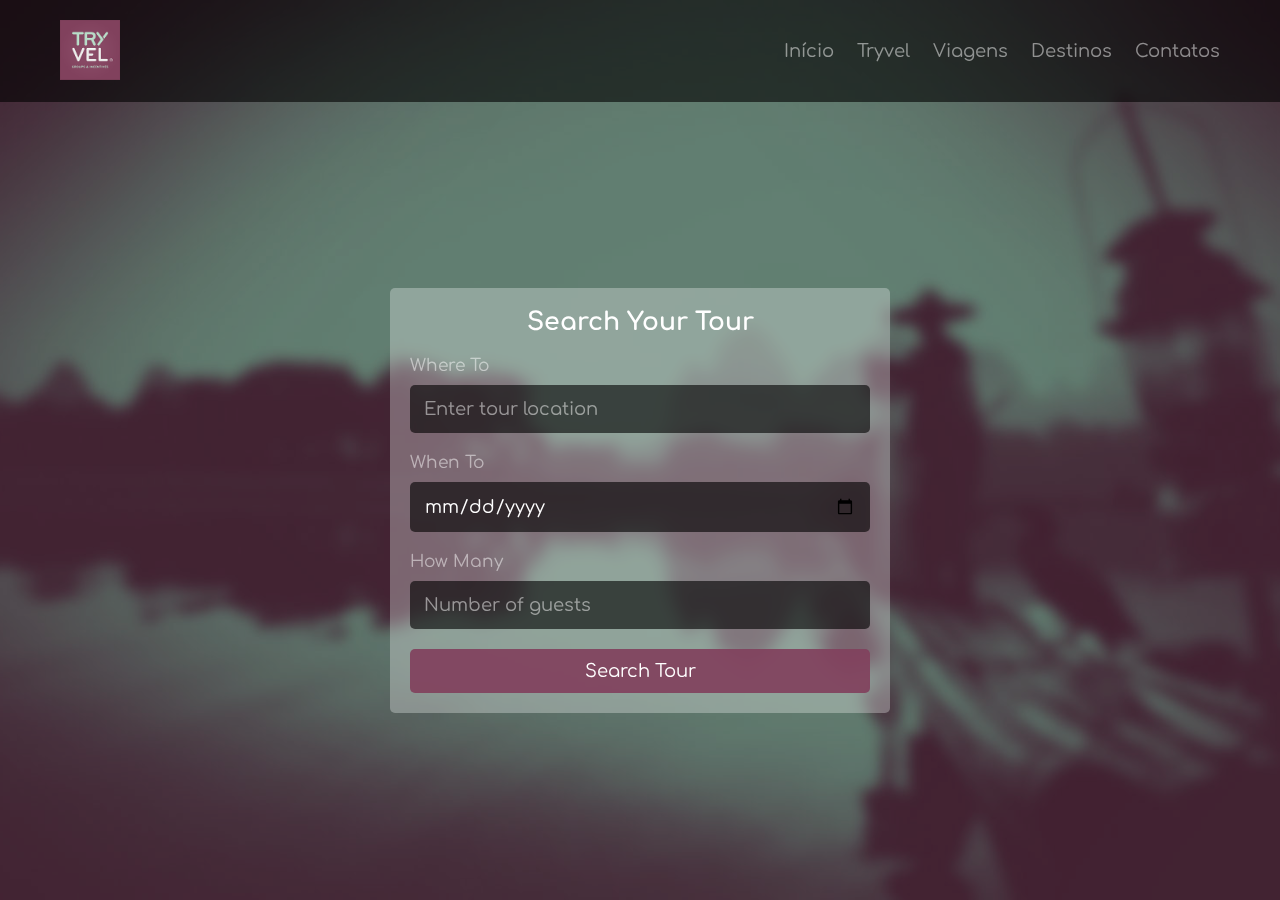
<file: index.html>
<!DOCTYPE html>
<html lang="en">
<head>
    <meta charset="UTF-8">
    <meta name="viewport" content="width=device-width, initial-scale=1.0">
    <title>Home</title>
    <link rel="stylesheet" href="style.css">
    <link rel="stylesheet" href="media.css">
    <link rel="stylesheet" href=" https://cdnjs.cloudflare.com/ajax/libs/font-awesome/6.6.0/css/all.min.css">
   
</head>
<body>
    
<header class="header">
    <section class="flex">

        <a href="#" class="logo"><img src="img/tryvel_logor.png" alt=""></a>

        <nav class="navbar">
            <a href="#">início</a>
            <a href="about.html">Tryvel</a>
            <a href="tours.html">Viagens</a>
            <a href="destinations.html">Destinos</a>
            <a href="contact.html">Contatos</a>
        </nav>

        <div id="menu-btn" class="fas fa-bars"></div>
    </section>
</header>

<div class="container home">

    <section class="flex">
        <form action="" method="post">
            <h3>search your tour</h3>
            <p>where to</p>
            <input type="text" name="location" required maxlength="50"
            placeholder="Enter tour location" class="box">
            <p>when to</p>
            <input type="date" name="date" class="box" required>
            <p>how many</p>
            <input type="text" name="guests" min="1" max="10" maxlength="2" 
            placeholder="Number of guests" required class="box">
            <input type="submit" value="search tour" name="search" class="btn">
        </form>
    </section>


</div>






    <script src="script.js"></script>
</body>
</html>
</file>
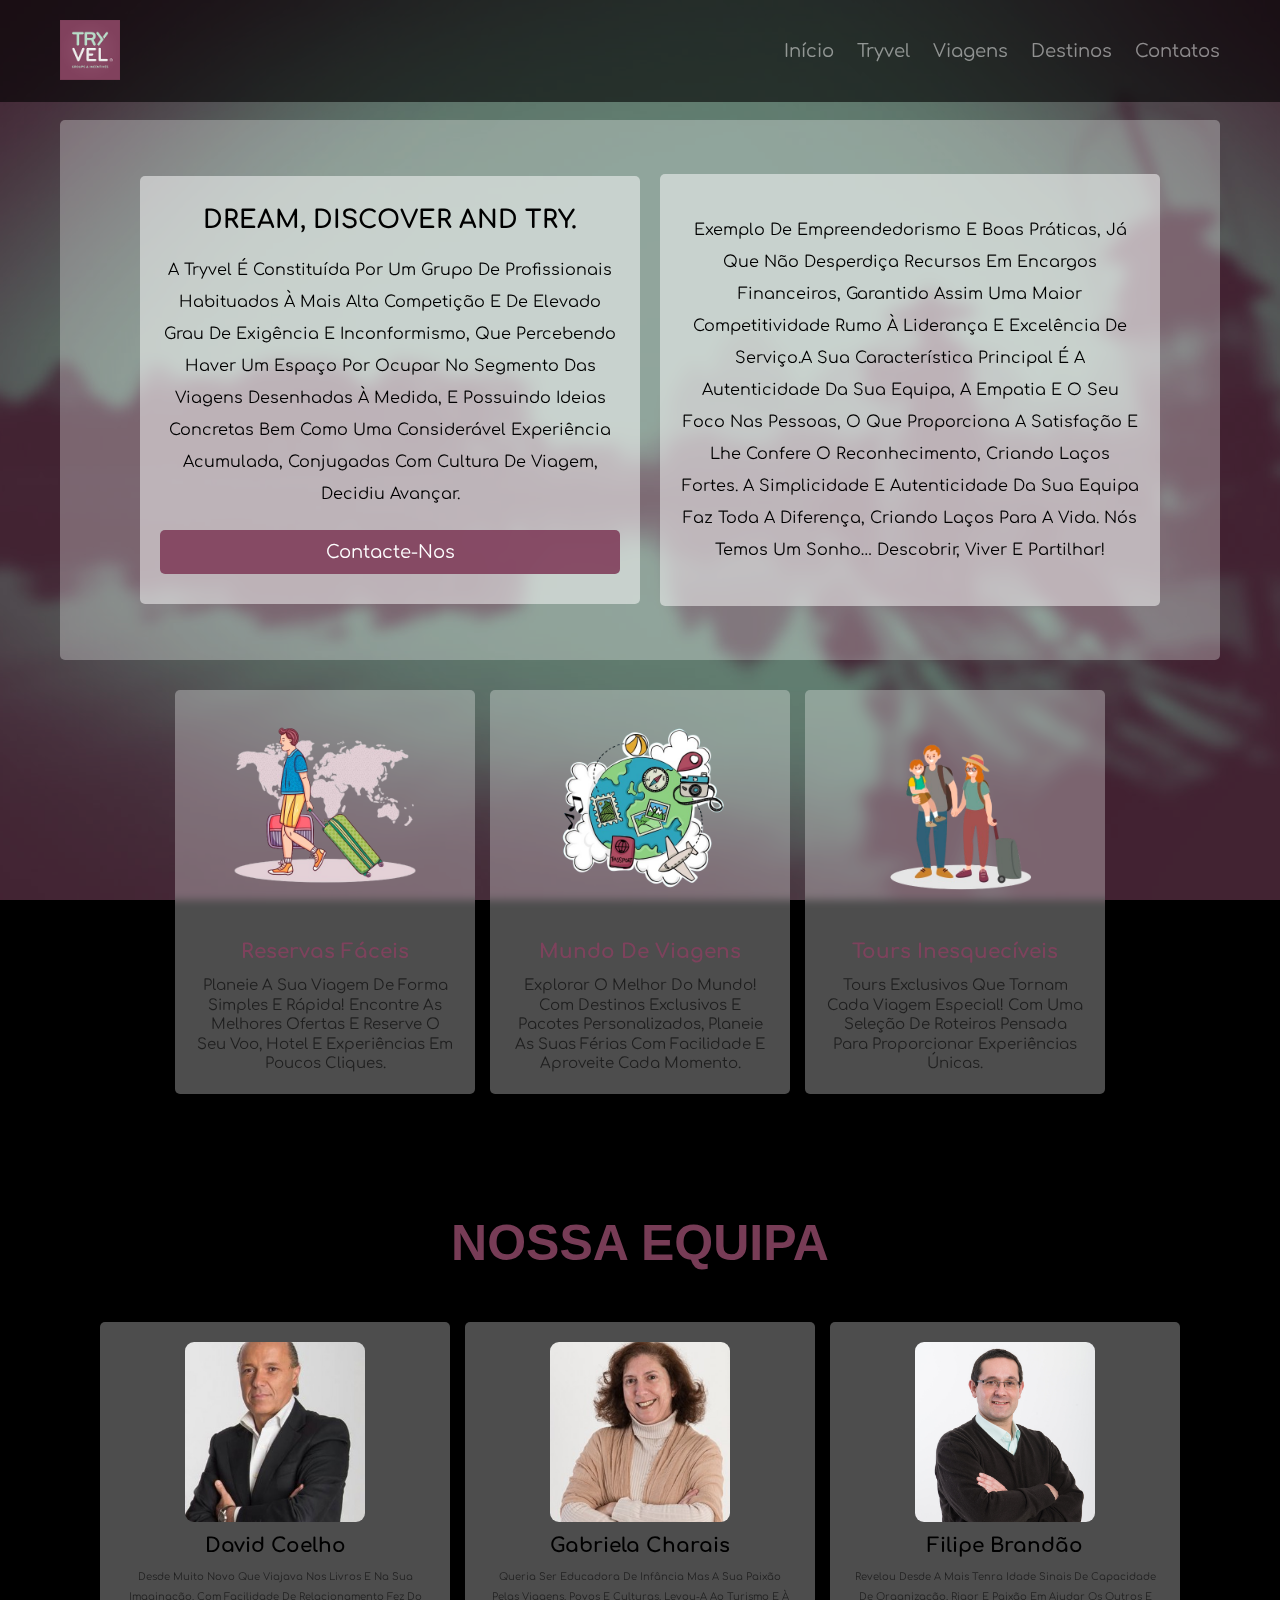
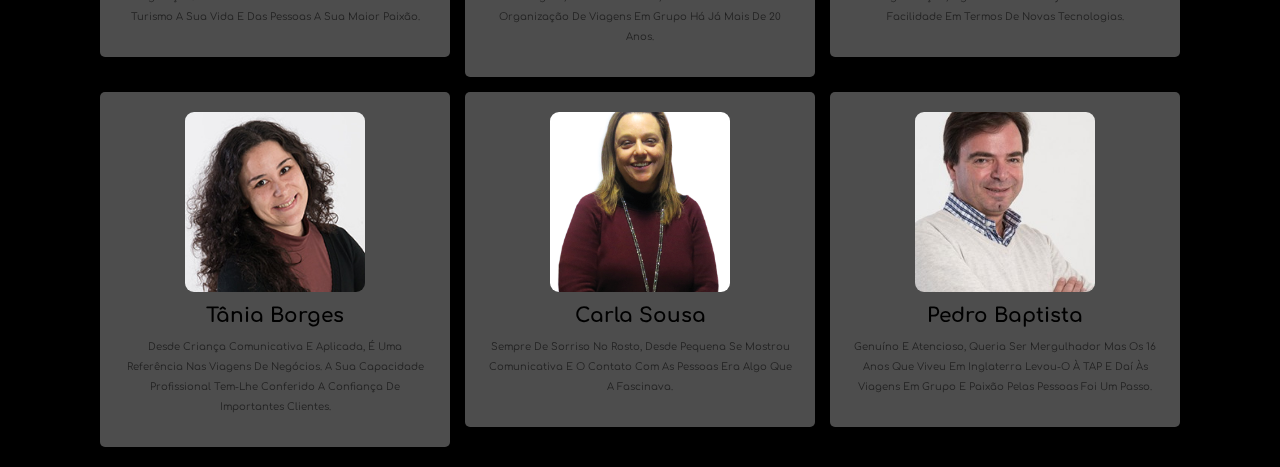
<file: about.html>
<!DOCTYPE html>
<html lang="en">
<head>
    <meta charset="UTF-8">
    <meta name="viewport" content="width=device-width, initial-scale=1.0">
    <title>About</title>
    <link rel="stylesheet" href="style.css">
    <link rel="stylesheet" href="media.css">
    <link rel="stylesheet" href=" https://cdnjs.cloudflare.com/ajax/libs/font-awesome/6.6.0/css/all.min.css">
   
</head>
<body>
    
<header class="header">
    <section class="flex">

        <a href="index.html" class="logo"><img src="img/tryvel_logor.png" alt=""></a>

        <nav class="navbar">
            <a href="index.html">início</a>
            <a href="about.html">Tryvel</a>
            <a href="tours.html">Viagens</a>
            <a href="destinations.html">Destinos</a>
            <a href="contact.html">Contatos</a>
        </nav>

        <div id="menu-btn" class="fas fa-bars"></div>
    </section>
</header>

<div class="container about">

<section>

    <div class="details">
        <div class="box">
            <h3>DREAM, DISCOVER AND TRY.</h3>
            <p>A Tryvel é constituída por um grupo de profissionais habituados à mais alta competição e 
                de elevado grau de exigência e inconformismo, que percebendo haver um espaço por ocupar 
                no segmento das viagens desenhadas à medida, e possuindo ideias concretas bem como uma 
                considerável experiência acumulada, conjugadas com cultura de viagem, decidiu avançar. </p>
                <a href="contact.html" class="btn">Contacte-nos</a>
        </div>
        <div class="box">
            <p>Exemplo de empreendedorismo e boas práticas, já que não desperdiça recursos em encargos financeiros, 
            garantido assim uma maior competitividade rumo à Liderança e excelência de serviço.A sua característica principal é a 
            autenticidade da sua equipa, a empatia e o seu foco nas pessoas, o que proporciona a satisfação e lhe confere o 
            reconhecimento, criando laços fortes. A simplicidade e autenticidade da sua equipa faz toda 
            a diferença, criando laços para a vida. Nós Temos um sonho… Descobrir, Viver e Partilhar!</p>
                
        </div>
    </div>

    <div class="grid">
        <div class="box">
            <img src="img/img1.png" alt="">
            <h3>Reservas Fáceis</h3>
            <p>Planeie a sua viagem de forma simples e rápida! 
            Encontre as melhores ofertas e reserve o seu voo, hotel e experiências em poucos cliques.</p>
        </div>

        <div class="box">
            <img src="img/img2.png" alt="">
            <h3>Mundo de Viagens</h3>
            <p>explorar o melhor do mundo! Com destinos exclusivos e pacotes personalizados, 
            planeie as suas férias com facilidade e aproveite cada momento. </p>
        </div>

        <div class="box">
            <img src="img/img3.png" alt="">
            <h3>Tours Inesquecíveis</h3>
            <p>Tours exclusivos que tornam cada viagem especial! 
            Com uma seleção de roteiros pensada para proporcionar experiências únicas.</p>
        </div>
    </div>

</section>
</div>

<div class="container reviews">

    <h1 class="heading">Nossa Equipa</h1>

    <section class="grid">

        <div class="box">
            <img src="img/pessoas/david_new.jpg" alt="">
            <h3>David Coelho</h3>
            <p>Desde muito novo que viajava nos livros e na sua imaginação. 
            Com facilidade de relacionamento fez do Turismo a sua vida e das Pessoas a sua maior paixão.</p>
        </div>
        
        <div class="box">
            <img src="img/pessoas/gabriela_new.jpg" alt="">
            <h3>Gabriela Charais</h3>
            <p>Queria ser Educadora de Infância mas a sua paixão pelas viagens, povos e culturas, 
            levou-a ao Turismo e à organização de viagens em grupo há já mais de 20 anos.</p>
        </div>

        <div class="box">
            <img src="img/pessoas/filipe_new.jpg" alt="">
            <h3>Filipe Brandão</h3>
            <p>Revelou desde a mais tenra idade sinais de capacidade de organização, 
            rigor e paixão em ajudar os outros e facilidade em termos de novas tecnologias.</p>
        </div>

        <div class="box">
            <img src="img/pessoas/taniaborges_new.jpg" alt="">
            <h3>Tânia Borges</h3>
            <p>Desde criança comunicativa e aplicada, é uma referência nas Viagens de Negócios. 
            A sua capacidade  profissional tem-lhe conferido a confiança de importantes clientes.</p>
        </div>

        <div class="box">
            <img src="img/pessoas/carla-sousa.png" alt="">
            <h3>Carla Sousa</h3>
            <p>Sempre de sorriso no rosto, desde pequena se mostrou comunicativa e o contato 
            com as pessoas era algo que a fascinava.</p>
        </div>

        <div class="box">
            <img src="img/pessoas/pedrobaptista_new.jpg" alt="">
            <h3>Pedro Baptista</h3>
            <p>Genuíno e atencioso, queria ser mergulhador mas os 16 anos que viveu em Inglaterra levou-o à TAP e daí 
                às Viagens em Grupo e paixão pelas pessoas foi um passo.</p>
        </div>

    </section>

</div>









<script src="script.js"></script>
</body>
</html>
</file>
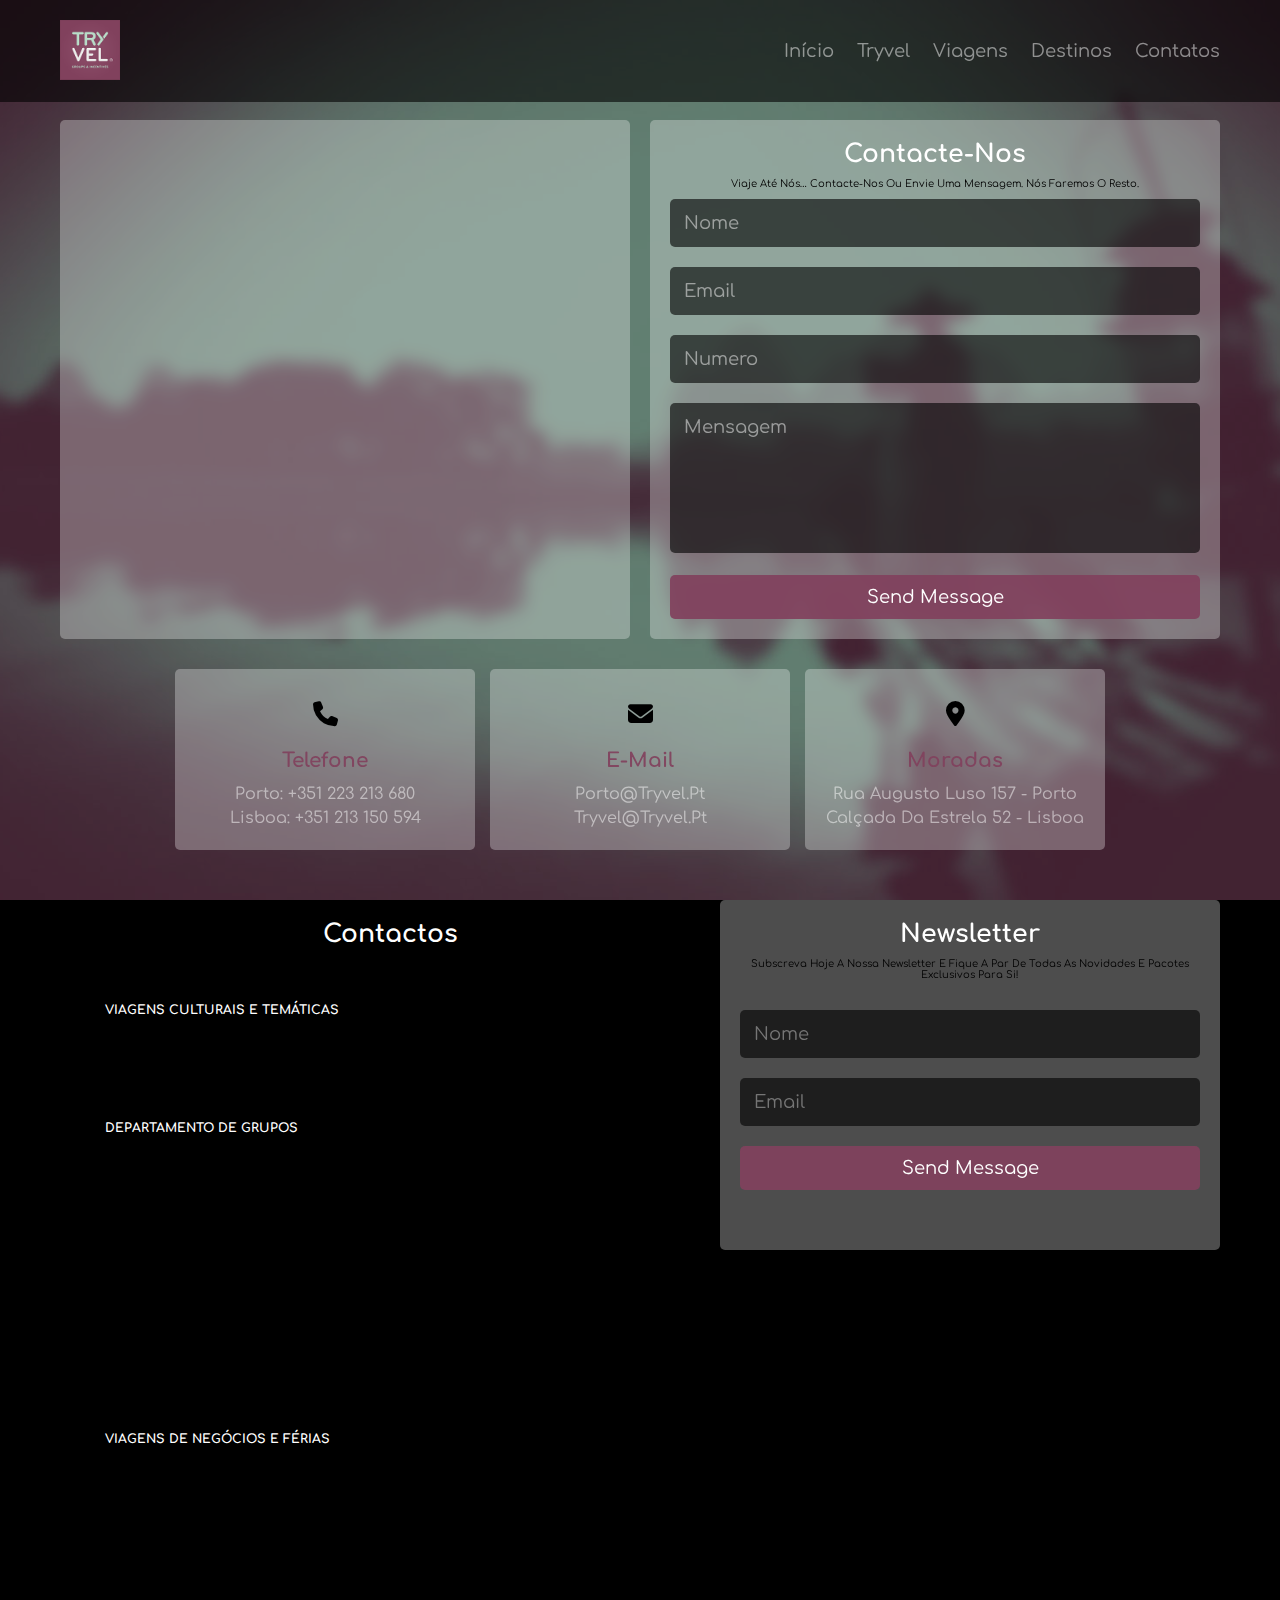
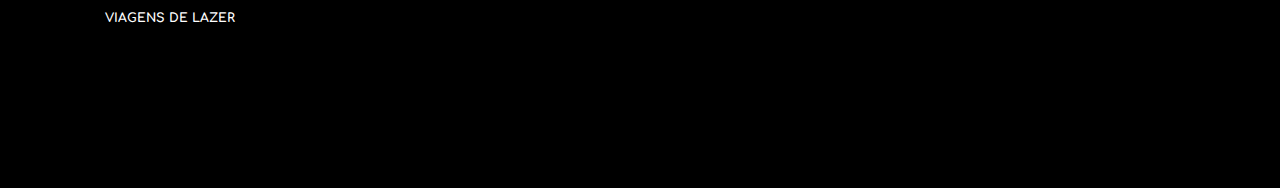
<file: contact.html>
<!DOCTYPE html>
<html lang="en">
<head>
    <meta charset="UTF-8">
    <meta name="viewport" content="width=device-width, initial-scale=1.0">
    <title>Contact</title>
    <link rel="stylesheet" href="style.css">
    <link rel="stylesheet" href="media.css">
    <link rel="stylesheet" href=" https://cdnjs.cloudflare.com/ajax/libs/font-awesome/6.6.0/css/all.min.css">
   
</head>
<body>
    
<header class="header">
    <section class="flex">

        <a href="index.html" class="logo"><img src="img/tryvel_logor.png" alt=""></a>

        <nav class="navbar">
            <a href="index.html">início</a>
            <a href="about.html">Tryvel</a>
            <a href="tours.html">Viagens</a>
            <a href="destinations.html">Destinos</a>
            <a href="contact.html">Contatos</a>
        </nav>

        <div id="menu-btn" class="fas fa-bars"></div>
    </section>
</header>

<div class="container contact">

    <section>
        <div class="row">
            <iframe class="map" src="https://www.google.com/maps/embed?pb=!1m18!1m12!1m3!1d187.74607923874106!2d-8.
            622844265651722!3d41.15772017356508!2m3!1f0!2f0!3f0!3m2!1i1024!2i768!4f13.1!3m3!1m2!1s0xd2465074359a3b
            3%3A0xd23f7d189481d90b!2sR.%20de%20Augusto%20Luso%20167%2C%204050-073%20Porto!5e0!3m2!1sen!2spt!4v1730315
            502620!5m2!1sen!2spt" allowfullscreen="" loading="lazy" 
            referrerpolicy="no-referrer-when-downgrade"></iframe>

            <form action="" method="post">
                <h3>Contacte-nos</h3>
                <p>Viaje até nós… contacte-nos ou envie uma mensagem. Nós faremos o resto.</p>
                <input type="text" name="name" required maxlength="50"
                placeholder="Nome" class="box">
                <input type="email" name="email" required maxlength="50"
                placeholder="Email" class="box">
                <input type="number" name="number" required maxlength="10" min="0"
                max="10000" placeholder="Numero" class="box">

                <textarea name="message" class="box" required maxlength="1000"
                cols="30" rows="10" placeholder="Mensagem"></textarea>
                <input type="submit" value="send message" name="send" class="btn">
            </form>

        </div>

        <div class="grid">

            <div class="box">
                <i class="fas fa-phone"></i>
                <h3>Telefone</h3>
                <a href="tel: +351 223 213 680">Porto: +351 223 213 680</a>
                <a href="tel:+351 213 150 594">Lisboa: +351 213 150 594</a>
            </div>

            <div class="box">
                <i class="fas fa-envelope"></i>
                <h3>E-mail</h3>
                <a href="mailto:porto@tryvel.pt">porto@tryvel.pt</a>
                <a href="mailto:tryvel@tryvel.pt">tryvel@tryvel.pt</a>
            </div>

            <div class="box">
                <i class="fas fa-map-marker-alt"></i>
                <h3>Moradas</h3>
                <a href="#">Rua Augusto Luso 157 - Porto</a>
                <a href="#">Calçada da Estrela 52 - Lisboa</a>
            </div>

        </div>

        <div class="outros">

            <div class="contactos">
                <h3>Contactos</h3>

                <div class="contato">
                    <h5>VIAGENS CULTURAIS E TEMÁTICAS</h5>
                    <p>Tel. 215 927 076 | info@tryvel.pt</p>
                    <p>Rute Rocha | Groups & Incentives | Tlm. 924 132 109 | rute.rocha@tryvel.pt</p>
                </div>

                <div class="contato">
                    <h5>DEPARTAMENTO DE GRUPOS</h5>
                    <p>Tel. 215 927 076 | tryvel@tryvel.pt</p>
                    <p>Gabriela Charais | Groups Executive Manager | Tlm. 938 458 843 | gabriela.charais@tryvel.pt </p>
                    <p>Carla Marques | Groups & Incentives | Tlm. 910 949 891 | carla.marques@tryvel.pt</p>
                    <p>Miguel Soares | Senior Groups Account | Tlm. 935 095 993 | miguel.soares@tryvel.pt</p>
                    <p>Marco Aurélio Souza | Groups & Incentives | Tlm. 913 454 245 | marco.aurelio@tryvel.pt</p>
                    <p>Cláudia Oliveira | Groups & Incentives | Tlm. 913 642 277 | claudia.oliveira@tryvel.pt</p> 
                </div>

                <div class="contato">
                    <h5>VIAGENS DE NEGÓCIOS E FÉRIAS</h5>
                    <p>Tel. 213 150 594 | tryvel@tryvel.pt</p>
                    <p>Susana Lourenço | Senior Sales Account | Tlm. 932 209 340 | susana.lourenco@tryvel.pt</p>
                    <p>Tânia Borges | Senior Sales Account | Tlm. 915 094 200 | tania.borges@tryvel.pt</p>
                </div>

                <div class="contato">
                    <h5>VIAGENS DE LAZER</h5>
                    <p>Tel. 223 213 680 | porto@tryvel.pt </p>
                    <p>Miguel Campos | Senior Sales Account | Tlm. 911 147 259 | miguel.campos@tryvel.pt</p>
                    <p>Cecília Moura | Sales Account | Tlm. 911 159 760 | cecilia.moura@tryvel.pt</p>
                </div>

            
                

            </div>

            <form action="" method="post">
                <h3>Newsletter</h3>
                <p>Subscreva hoje a nossa newsletter e fique a par de todas as novidades e pacotes exclusivos para si!</p>
                <input type="text" name="name" required maxlength="50"
                placeholder="Nome" class="box">
                <input type="email" name="email" required maxlength="50"
                placeholder="Email" class="box">
                <input type="submit" value="send message" name="send" class="btn">
            </form>

        </div>

    </section>





</div>





<script src="script.js"></script>
</body>
</html>
</file>
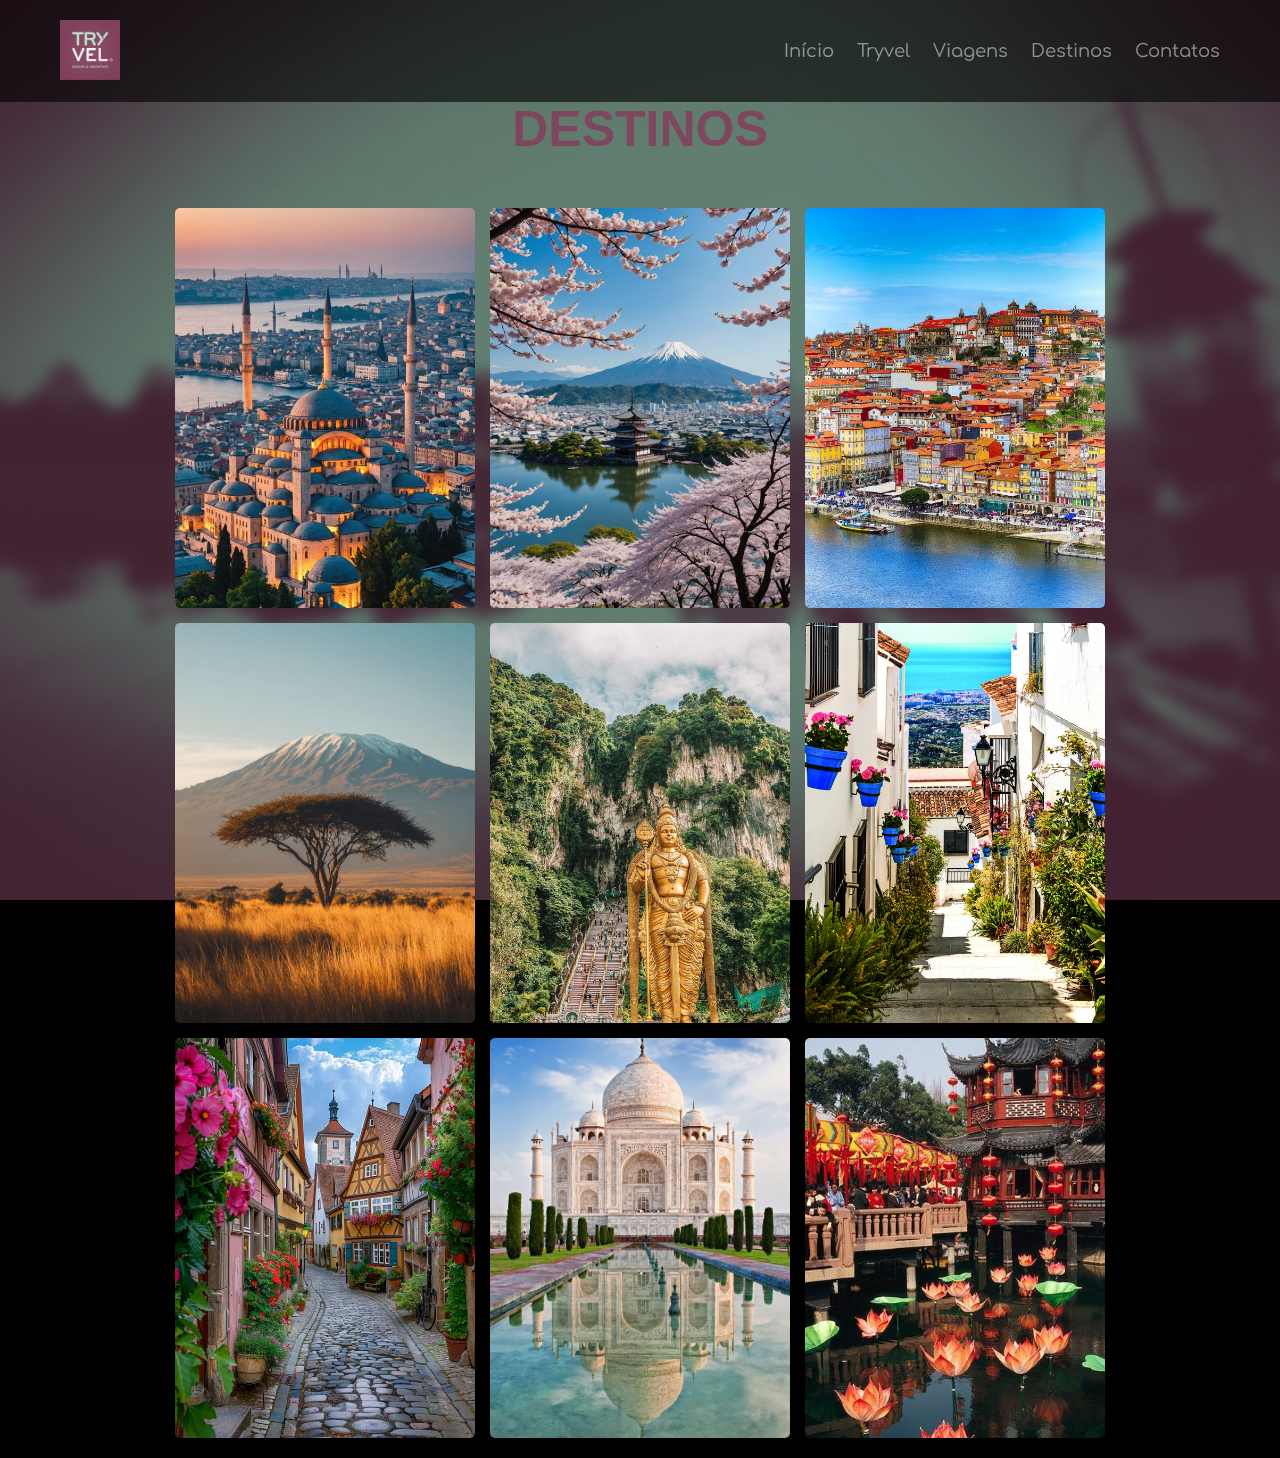
<file: destinations.html>
<!DOCTYPE html>
<html lang="en">
<head>
    <meta charset="UTF-8">
    <meta name="viewport" content="width=device-width, initial-scale=1.0">
    <title>Destinations</title>
    <link rel="stylesheet" href="style.css">
    <link rel="stylesheet" href="media.css">
    <link rel="stylesheet" href=" https://cdnjs.cloudflare.com/ajax/libs/font-awesome/6.6.0/css/all.min.css">
   
</head>
<body>
    
<header class="header">
    <section class="flex">

        <a href="index.html" class="logo"><img src="img/tryvel_logor.png" alt=""></a>

        <nav class="navbar">
            <a href="index.html">início</a>
            <a href="about.html">Tryvel</a>
            <a href="tours.html">Viagens</a>
            <a href="destinations.html">Destinos</a>
            <a href="contact.html">Contatos</a>
        </nav>

        <div id="menu-btn" class="fas fa-bars"></div>
    </section>
</header>

<div class="container destinations">

    <h1 class="heading">Destinos</h1>

    <section class="grid">

        <div class="box">
            <img src="img/istanbul.jpg" alt="">
            <h3><span>istanbul</span></h3>
        </div>

        <div class="box">
            <img src="img/japao.jpg" alt="">
            <h3><span>Japão</span></h3>
        </div>

        <div class="box">
            <img src="img/porto.jpg" alt="">
            <h3><span>Portugal</span></h3>
        </div>

        <div class="box">
            <img src="img/tanzania.jpg" alt="">
            <h3><span>Tanzania</span></h3>
        </div>

        <div class="box">
            <img src="img/malasia.jpg" alt="">
            <h3><span>Malasia</span></h3>
        </div>

        <div class="box">
            <img src="img/espanha.jpg" alt="">
            <h3><span>Espanha</span></h3>
        </div>

        <div class="box">
            <img src="img/alemanha.jpg" alt="">
            <h3><span>Alemanha</span></h3>
        </div>

        <div class="box">
            <img src="img/india.jpg" alt="">
            <h3><span>India</span></h3>
        </div>

        <div class="box">
            <img src="img/china.jpg" alt="">
            <h3><span>China</span></h3>
        </div>



    </section>



</div>



<script src="script.js"></script>
</body>
</html>
</file>
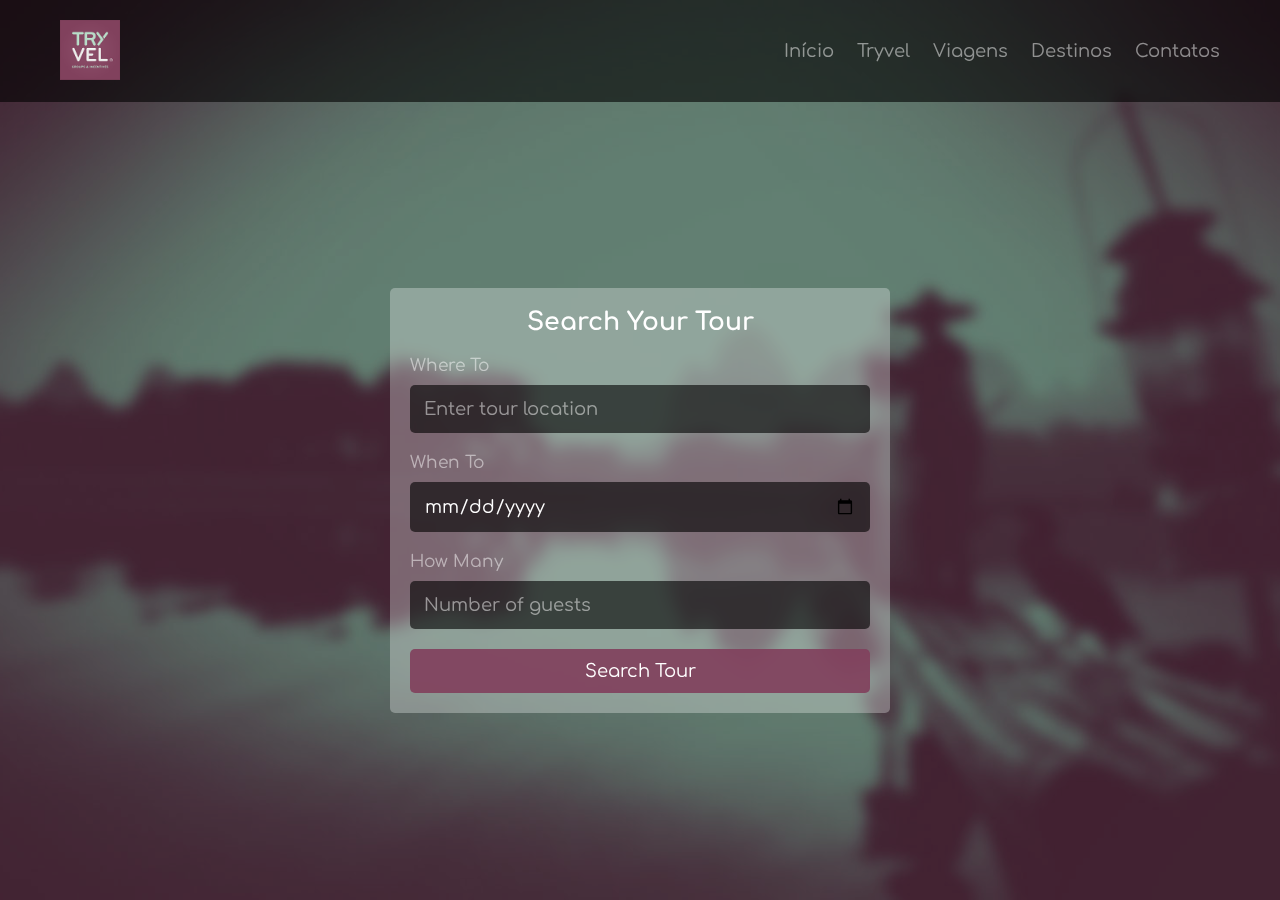
<file: home.html>
<!DOCTYPE html>
<html lang="en">
<head>
    <meta charset="UTF-8">
    <meta name="viewport" content="width=device-width, initial-scale=1.0">
    <title>Home</title>
    <link rel="stylesheet" href="style.css">
    <link rel="stylesheet" href="media.css">
    <link rel="stylesheet" href=" https://cdnjs.cloudflare.com/ajax/libs/font-awesome/6.6.0/css/all.min.css">
   
</head>
<body>
    
<header class="header">
    <section class="flex">

        <a href="home.html" class="logo"><img src="img/tryvel_logor.png" alt=""></a>

        <nav class="navbar">
            <a href="home.html">início</a>
            <a href="about.html">Tryvel</a>
            <a href="tours.html">Viagens</a>
            <a href="destinations.html">Destinos</a>
            <a href="contact.html">Contatos</a>
        </nav>

        <div id="menu-btn" class="fas fa-bars"></div>
    </section>
</header>

<div class="container home">

    <section class="flex">
        <form action="" method="post">
            <h3>search your tour</h3>
            <p>where to</p>
            <input type="text" name="location" required maxlength="50"
            placeholder="Enter tour location" class="box">
            <p>when to</p>
            <input type="date" name="date" class="box" required>
            <p>how many</p>
            <input type="text" name="guests" min="1" max="10" maxlength="2" 
            placeholder="Number of guests" required class="box">
            <input type="submit" value="search tour" name="search" class="btn">
        </form>
    </section>


</div>






    <script src="script.js"></script>
</body>
</html>
</file>
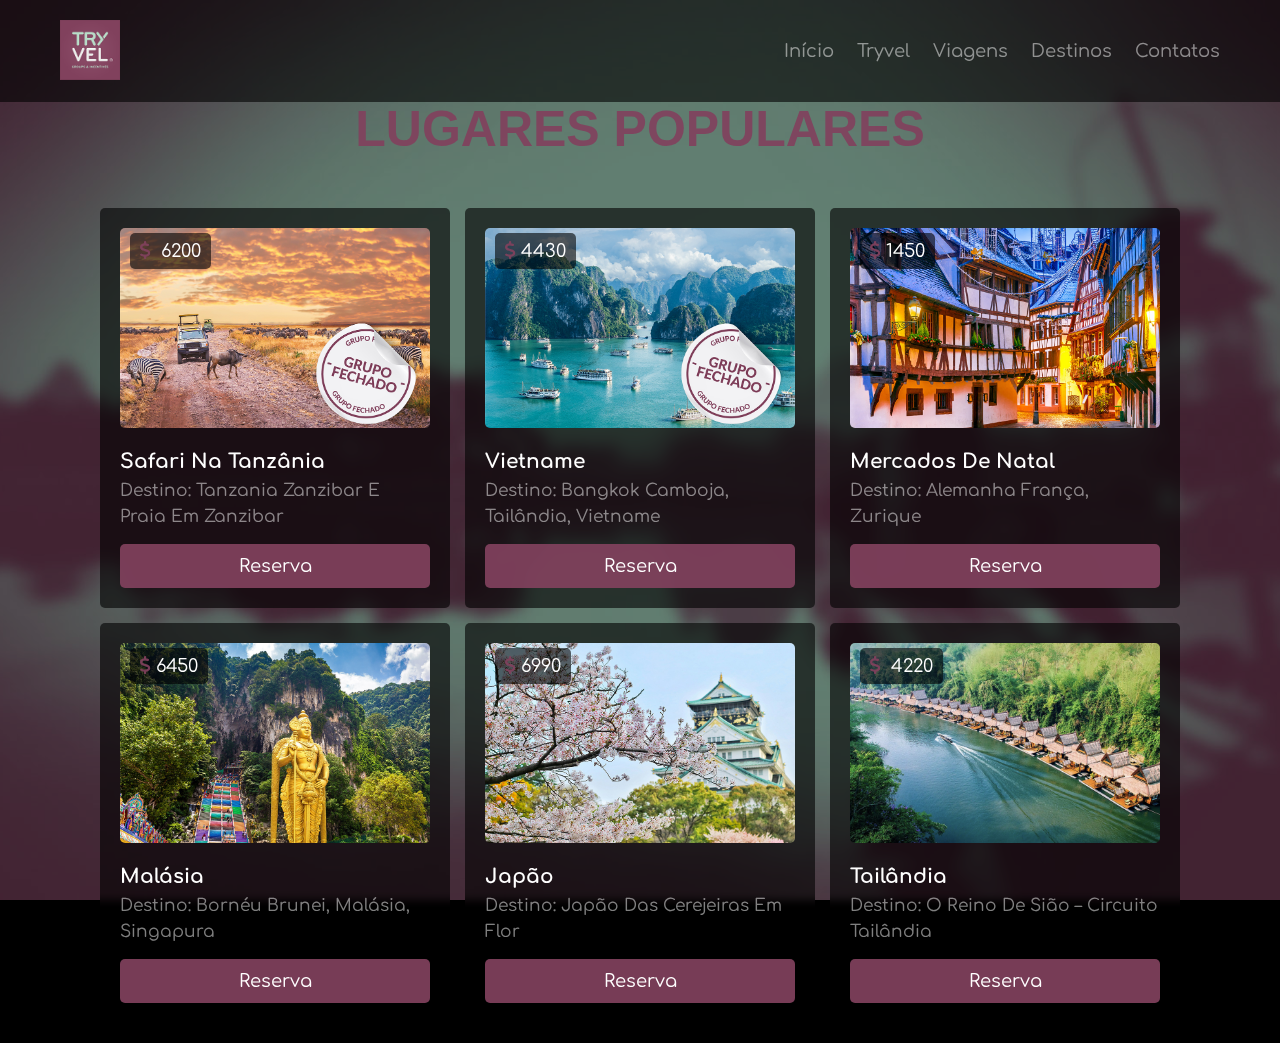
<file: tours.html>
<!DOCTYPE html>
<html lang="en">
<head>
    <meta charset="UTF-8">
    <meta name="viewport" content="width=device-width, initial-scale=1.0">
    <title>Tours</title>
    <link rel="stylesheet" href="style.css">
    <link rel="stylesheet" href="media.css">
    <link rel="stylesheet" href=" https://cdnjs.cloudflare.com/ajax/libs/font-awesome/6.6.0/css/all.min.css">
   
</head>
<body>
    
<header class="header">
    <section class="flex">

        <a href="index.html" class="logo"><img src="img/tryvel_logor.png" alt=""></a>

        <nav class="navbar">
            <a href="index.html">início</a>
            <a href="about.html">Tryvel</a>
            <a href="tours.html">Viagens</a>
            <a href="destinations.html">Destinos</a>
            <a href="contact.html">Contatos</a>
        </nav>

        <div id="menu-btn" class="fas fa-bars"></div>
    </section>
</header>

<div class="container tours">

    <h1 class="heading">Lugares Populares</h1>

    <section class="grid">

    <div class="box" data-aos="zoom-in" data-aos-delay="400">
        <div class="price"><i class="fas fa-dollar-sign"></i>
        <span>6200</span></div>
        <img src="img/destino/Safari.jpg" class="image" alt="">
        <h3 class="name">Safari na Tanzânia</h3>
        <p class="address">Destino: Tanzania Zanzibar e Praia em Zanzibar</p>
        <a href="#" class="btn">Reserva</a>
    </div>

    <div class="box" data-aos="zoom-in" data-aos-delay="400">
        <div class="price"><i class="fas fa-dollar-sign"></i><span>4430</span></div>
        <img src="img/destino/Vietname.jpg" class="image" alt="">
        <h3 class="name">Vietname</h3>
        <p class="address">Destino: Bangkok Camboja, Tailândia, Vietname</p>
        <a href="#" class="btn">Reserva</a>
    </div>


    <div class="box" data-aos="zoom-in" data-aos-delay="400">
        <div class="price"><i class="fas fa-dollar-sign"></i><span>1450</span></div>
        <img src="img/destino/natal.jpg" class="image" alt="">
        <h3 class="name">Mercados de Natal</h3>
        <p class="address">Destino: Alemanha França, Zurique</p>
        <a href="#" class="btn">Reserva</a>
    </div>


    <div class="box" data-aos="zoom-in" data-aos-delay="400">
        <div class="price"><i class="fas fa-dollar-sign"></i><span>6450</span></div>
        <img src="img/destino/Malásia.jpg" class="image" alt="">
        <h3 class="name">Malásia</h3>
        <p class="address">Destino: Bornéu Brunei, Malásia, Singapura</p>
        <a href="#" class="btn">Reserva</a>
    </div>

    <div class="box" data-aos="zoom-in" data-aos-delay="400">
        <div class="price"><i class="fas fa-dollar-sign"></i><span>6990</span></div>
        <img src="img/destino/Japão.jpg" class="image" alt="">
        <h3 class="name">Japão</h3>
        <p class="address">Destino: Japão das Cerejeiras em Flor</p>
        <a href="#" class="btn">Reserva</a>
    </div>

    <div class="box" data-aos="zoom-in" data-aos-delay="400">
        <div class="price"><i class="fas fa-dollar-sign"></i>
        <span>4220</span></div>
        <img src="img/destino/tailandia.png" class="image" alt="">
        <h3 class="name">Tailândia</h3>
        <p class="address">Destino: O Reino de Sião – Circuito Tailândia</p>
        <a href="#" class="btn">Reserva</a>
    </div>
    </section>
</div>







<script src="script.js"></script>
</body>
</html>
</file>
<file: style.css>
@import url('https://fonts.googleapis.com/css2?family=Comfortaa:wght@300;400;500;600;700&display=swap');

:root{
    --main-color:#81415deb;
    --light-white:rgba(255,255,255,.5);
    --light-black:rgba(0, 0, 0, 0.6);
    --light-bg:rgba(255, 255, 255, 0.3);
    --white:#fff;
    --black:#000;
}

*{
    font-family: 'Comfortaa', cursive;
    margin: 0; padding: 0;
    box-sizing: border-box;
    outline: none; border: none;
    text-decoration: none;
    text-transform: capitalize;
}

html{
    font-size: 62.5%;
    overflow-x: hidden;
    scroll-behavior: smooth;
    scroll-padding-top: 5rem;
}
*::selection{
    background-color: var(--main-color);
    color: var(--black);
}
*::-webkit-scrollbar{
    height: .5rem;
    width: 1rem;
}
*::-webkit-scrollbar-track{
    background-color: transparent;
}
*::-webkit-scrollbar-thumb{
    background-color: var(--white);
}

body{
    background-color: var(--black);
}

.container{
    padding-top: 10rem;
}

section{
    margin: 0 auto;
    max-width: 1200px;
    padding: 2rem;
}

.btn{
    display: block;
    border-radius: .5rem;
    padding: 1.2rem 3rem;
    background: var(--main-color);
    color: var(--white);
    cursor: pointer;
    text-align: center;
    width: 100%;
    font-size: 1.8rem;
    margin-top: 1rem;
    transition: .2s linear;
}

.btn:hover{
    background:#40202ef5;
    color: var(--white);
}

.header{
    position: fixed;
    top: 0; left: 0; right: 0;
    background: var(--light-black);
    z-index: 1000;
}

.header .flex{
    display: flex;
    align-items: center;
    justify-content: space-between;
    gap: 1.5rem;
}

.header .logo img{
    width: 6rem;
}

.header .flex .navbar a{
    margin-left: 2rem;
    font-size: 1.8rem;
    color: var(--light-white);
    transition: .2s linear;
}

.header .flex .navbar a:hover{
    color: var(--white);
}

#menu-btn{
    font-size: 2.5rem;
    cursor: pointer;
    color: var(--white);
    display: none;
}

/*------------------------------------------------------------------------------------------------------------------------------------------------*/
.home{
    background: url('./img/fundo.jpg') no-repeat rgba(0, 0, 0, .4);
    background-position: center;
    background-attachment: fixed;
    background-size: cover;
    background-blend-mode: multiply;
}

.home .flex{
    min-height: calc(100vh - 10rem);
    display: flex;
    align-items: center;
    justify-content: center;
}

.home .flex form{
    background-color: var(--light-bg);
    border-radius: .5rem;
    padding: 2rem;
    width: 50rem;
    backdrop-filter: blur(.4rem);
}

.home .flex form h3{
    font-size: 2.5rem;
    color: var(--white);
    padding-bottom: 1rem;
    text-align: center;
}

.home .flex form p{
    padding-top: 1rem;
    font-size: 1.7rem;
    color: var(--light-white);
}

.home .flex form .box{
    width: 100%;
    border-radius: .5rem;
    padding: 1.4rem;
    font-size: 1.8rem;
    color: var(--white);
    text-transform: none;
    background: var(--light-black);
    margin: 1rem 0;
}

.home .flex form .box::placeholder{
    color: var(--light-white);
}

/*---------------------------------------------------------------------------------------------------------------------------------------*/
.about{
    background: url('./img/fundo.jpg') no-repeat rgba(0, 0, 0, .4);
    background-position: center;
    background-attachment: fixed;
    background-size: cover;
    background-blend-mode: multiply;
}

.about .details{
    background: var(--light-bg);
    border-radius: .5rem;
    display: flex;
    align-items: center;
    justify-content: center;
    padding: 2rem;
    min-height: 60vh;
}

.about .details .box{
    width: 50rem;
    background-color: var(--light-white);
    padding: 3rem 2rem;
    text-align: center;
    backdrop-filter: blur(.4rem);
    border-radius: .5rem;
    margin-left: 2rem;
}

.about .details .box h3{
    padding-bottom: 1rem;
    font-size: 2.5rem;
    color: var(--black);
}

.about .details .box p{
    padding: 1rem 0;
    font-size: 1.6rem;
    color: var(--black);
    line-height: 2;
}

.about .details .box .btn{
    width: auto;
}

.about .grid{
    display: grid;
    grid-template-columns: repeat(auto-fit, 30rem);
    align-items: center;
    justify-content: center;
    gap: 1.5rem;
    margin-top: 3rem;
}

.about .grid .box{
    background-color: var(--light-bg);
    padding: 2rem;
    text-align: center;
    backdrop-filter: blur(.4rem);
    border-radius: .5rem;
}

.about .grid .box img{
    width: 20rem;
    margin-bottom: 1.5rem;
}

.about .grid .box h3{
    padding: 1.3rem 0;
    font-size: 2rem;
    color: var(--main-color);
}

.about .grid .box p{
    line-height: 1.3;
    font-size: 1.5rem;
    color: var(--light-black);
}

.about .grid .box:hover img{
    transform: scale(1.1);
}



/*----------------------------------------------------------------------------------------------------------------------------------*/

.reviews{
    background: url('./img/fundo.jpg') no-repeat rgba(0, 0, 0, .4);
    background-position: center;
    background-attachment: fixed;
    background-size: cover;
    background-blend-mode: multiply;
}


.heading{
    font-family: Verdana, Geneva, Tahoma, sans-serif;
    font-size: 5rem;
    color: var(--main-color);
    text-transform: uppercase;
    text-align: center;
    margin-bottom: 3rem;
}

.reviews .grid{
    display: grid;
    grid-template-columns: repeat(auto-fit, 35rem);
    align-items: flex-start;
    justify-content: center;
    gap: 1.5rem;
}

.reviews .grid .box img{
    height: 18rem;
    width: 18rem;
    border-radius: 5%;
    object-fit: cover;
    margin-bottom: 1rem;
}

.reviews .grid .box{
    background-color: var(--light-bg);
    padding: 2rem;
    text-align: center;
    backdrop-filter: blur(.4rem);
    border-radius: .5rem;
}

.reviews .grid .box h3{
    font-size: 2rem;
    color: var(--black);
}

.reviews .grid .box p{
    padding: 1rem 0;
    line-height: 2;
    color: var(--light-black);
    font-size: 1rem;
}

/*----------------------------------------------------------------------------------------------------------------------------------*/
.tours{
    background: url('./img/fundo.jpg') no-repeat rgba(0, 0, 0, .4);
    background-position: center;
    background-attachment: fixed;
    background-size: cover;
    background-blend-mode: multiply;
}

.tours .grid{
    display: grid;
    grid-template-columns: repeat(auto-fit, 35rem);
    align-items: flex-start;
    justify-content: center;
    gap: 1.5rem;
}

.tours .grid .box{
    background-color: var(--light-black);
    padding: 2rem;
    backdrop-filter: blur(.4rem);
    border-radius: .5rem;
    position: relative;
}

.tours .grid .box .price{
    position: absolute;
    top: 2.5rem; left: 3rem; 
    border-radius: .5rem;
    background: var(--light-black);
    color: var(--white);
    font-size: 1.8rem;
    padding: .8rem 1rem;
}

.tours .grid .box .price i{
    color: var(--main-color);
    margin-right: .5rem;
}


.tours .grid .box .image{
    height: 20rem;
    width: 100%;
    object-fit: cover;
    border-radius: .5rem;
    margin-bottom: 2rem;
}

.tours .grid .box .name{
    font-size: 2rem;
    color: var(--white);
}

.tours .grid .box .address{
    font-size: 1.7rem;
    color: var(--light-white);
    line-height: 1.5;
    padding: .5rem 0;
}

.tours .grid .box:hover{
    background-color: var(--black);
}

.tours .grid .box:hover .price{
    background-color: var(--black);
}

/*----------------------------------------------------------------------------------------------------------------------------------*/

.destinations{
    background: url('./img/fundo.jpg') no-repeat rgba(0, 0, 0, .4);
    background-position: center;
    background-attachment: fixed;
    background-size: cover;
    background-blend-mode: multiply;
}

.destinations .grid{
    display: grid;
    grid-template-columns: repeat(auto-fit, 30rem);
    align-items: flex-start;
    justify-content: center;
    gap: 1.5rem;
}

.destinations .grid .box{
    position: relative;
    height: 40rem;
    overflow: hidden;
    border-radius: .5rem;
}

.destinations .grid .box img{
    height: 100%;
    width: 100%;
    object-fit: cover;
}

.destinations .grid .box h3{
    position: absolute;
    top: 0; left: 0;
    height: 100%;
    width: 100%;
    display: flex;
    align-items: center;
    justify-content: center;
    background-color: var(--light-black);
    backdrop-filter: blur(.4rem);
    transition: .2s linear;
    opacity: 0;
}


.destinations .grid .box h3 span{
    font-size: 2.8rem;
    color: var(--white);
}

.destinations .grid .box:hover h3{
    opacity: 1;
}

/*----------------------------------------------------------------------------------------------------------------------------------*/

.contact{
    background: url('./img/fundo.jpg') no-repeat rgba(0, 0, 0, .4);
    background-position: center;
    background-attachment: fixed;
    background-size: cover;
    background-blend-mode: multiply;
}

.contact .row{
    display: flex;
    flex-wrap: wrap;
    gap: 2rem;
}

.contact .row .map{
    width: 100%;
    flex: 1 1 40rem;
    padding: 2rem;
    background-color: var(--light-bg);
    border-radius: .5rem;
    backdrop-filter: blur(.4rem);
}

.contact .row form{
    flex: 1 1 40rem;
    padding: 2rem;
    background-color: var(--light-bg);
    border-radius: .5rem;
    backdrop-filter: blur(.4rem);
}

.contact .row form h3{
    text-align: center;
    font-size: 2.5rem;
    color: var(--white);
    padding-bottom: 1rem;
}

.contact .row form p{
    text-align: center;
}

.contact .row form .box{
    width: 100%;
    margin: 1rem 0;
    border-radius: .5rem;
    background-color: var(--light-black);
    padding: 1.4rem;
    font-size: 1.8rem;
    color: var(--white);
    text-transform: none;
}

.contact .row form .box::placeholder{
    color: var(--light-white);
}

.contact .row form textarea{
    height: 15rem;
    resize: none;
}

.contact .grid{
    margin-top: 3rem;
    display: grid;
    grid-template-columns: repeat(auto-fit, 30rem);
    align-items: flex-start;
    justify-content: center;
    gap: 1.5rem;
}

.contact .grid .box{
    padding: 2rem;
    background-color: var(--light-bg);
    border-radius: .5rem;
    backdrop-filter: blur(.4rem);
    text-align: center;
}

.contact .grid .box i{
    height: 5rem;
    width: 5rem;
    line-height: 5rem;
    font-size: 2.5rem;
    color: var(--black);
}

.contact .grid .box h3{
    padding: 1rem 0;
    font-size: 2rem;
    color: var(--main-color);
}

.contact .grid .box a{
    display: block;
    font-size: 1.6rem;
    color: var(--light-white);
    line-height: 1.5;
}

.contact .grid .box a:hover{
    color: var(--white);
    text-decoration: underline;
}

.contact .outros{
    margin-top: 5rem;
    display: flex;
    flex-wrap: wrap;
}

.contact .outros .contactos{
    flex: 1 1 40rem;
    padding: 2rem;
    border-radius: .5rem;
}

.contact .outros .contactos h3{
    text-align: center;
    font-size: 2.5rem;
    color: var(--white);
    padding-bottom: 3rem;
}

.contact .outros .contactos .contato{
    font-size: 1.5rem;
    padding: 2rem;
}

.contact .outros .contactos h5{
    color: var(--white);
    padding: .5rem;
}

.contact .outros .contactos p{
    padding: .5rem;
}



.contact .outros form{
    flex: 0 1 50rem; 
    max-height: 350px;
    padding: 2rem;
    background-color: var(--light-bg);
    border-radius: .5rem;
    backdrop-filter: blur(.4rem);
}

.contact .outros form h3 {
    text-align: center;
    font-size: 2.5rem;
    color: var(--white);
    padding-bottom: 1rem;
}

.contact .outros form p{
    text-align: center;
    margin-bottom: 2rem;
}

.contact .outros form .box {
    width: 100%;
    margin: 1rem 0;
    border-radius: .5rem;
    background-color: var(--light-black);
    padding: 1.4rem;
    font-size: 1.8rem;
    color: var(--white);
    text-transform: none;
}
</file>
<file: media.css>
@media (max-width:991px){

    html{
        font-size: 55%;
    }
    .heading{
        font-size: 4.6rem;
        margin-bottom: 2rem;
    }
    .contact .outros {
        flex-direction: column; 
    }
    
    .contact .outros form {
        order: -1; 
        max-width: 100%; 
    }
    
    .contact .outros .contactos {
        order: 0; 
    }
    
}

@media (max-width:768px){

#menu-btn{
    display: inline-block;
    }

.header .flex .navbar{
    position: absolute;
 }

 .header .flex{
    position: relative;
 }

 .header .flex .navbar{
    position: absolute;
    top: 120%; left: 2rem; right: 2rem;
    background-color: var(--light-black);
    backdrop-filter: blur(.4rem);
    border-radius: .5rem;
    transform: scale(0);
    transform-origin: top right;
    padding: 1.5rem .5rem;
}

.header .flex .navbar.active{
    transform: scale(1);
    transition: .2s linear;
}

.header .flex .navbar a{
    display: block;
    padding: 1.5rem 1.5rem;
    margin: .5rem .5rem;
    color: var(--white);
    border-radius: .5rem;
}

.header .flex .navbar a:hover{
   background-color: var(--light-white);
}

.heading{
    font-size: 3.5rem;
}


/*--------------------------------------------------------------------*/
 
}

@media (max-width:450px){

    html{
        font-size: 50%;
    }

    .heading{
        font-size: 2.8rem;
    }
}
</file>
